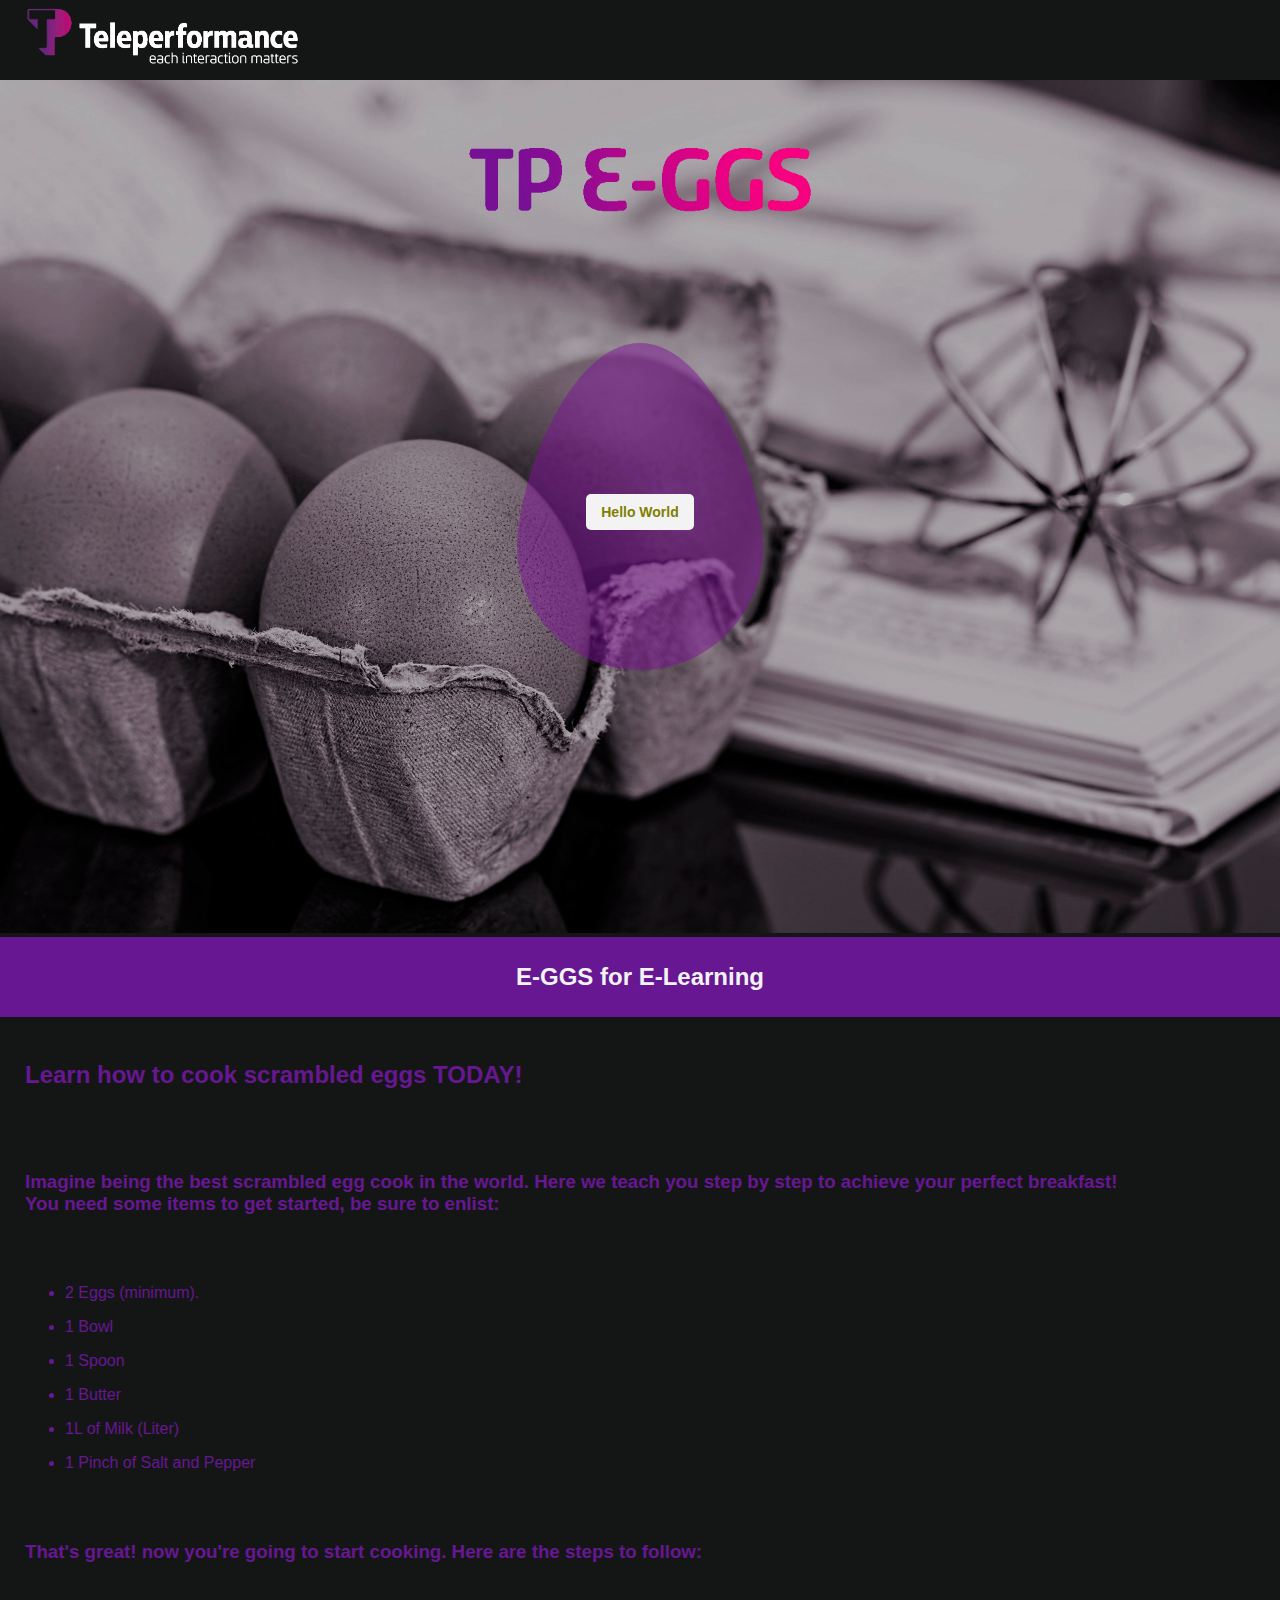
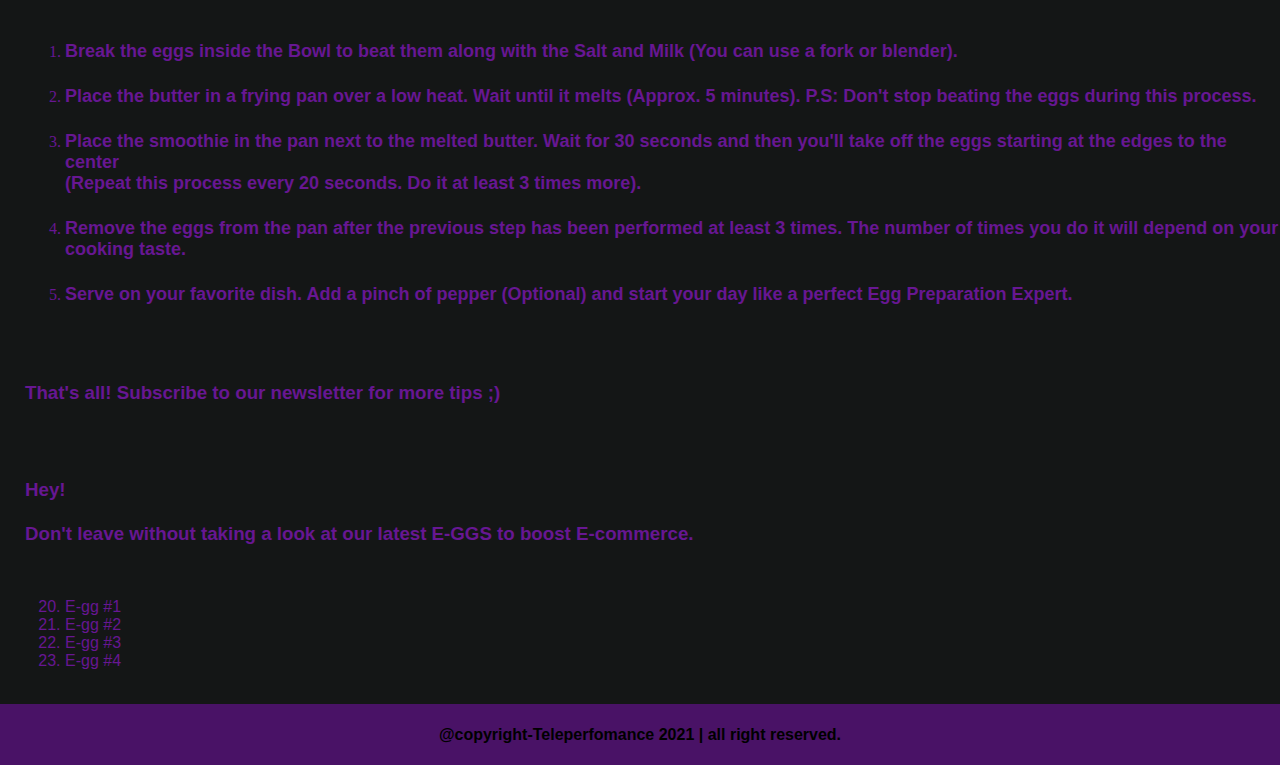
<file: index.html>
<!DOCTYPE html>
<html lang="en">

<head>
    <meta charset="UTF-8">
    <meta http-equiv="X-UA-Compatible" content="IE=edge">
    <meta name="viewport" content="width=device-width, initial-scale=1.0">
    <link rel="stylesheet" href="CSS/styles.css">
    <link rel="shortcut icon" href="Assets/favicon.png" type="image/x-icon">
    <title>Reference Test</title>
</head>

<body>
    <header>
        <section class="header">
            <div class="header-container">
                <section class="header-brand-img">
                    <a href=""><img src="Assets/Teleperformance.png" alt="Brand"></a>
                </section>
            </div>
        </section>
    </header>
    <main>
        <section class="index-background">
            <div class="index-title">
                <h1><button id="helloWorld" onclick="btnFunction()" class="index-btn-helloWorld" style="color: #808000; background-color: #f3f3f3; font-weight: bold;">Hello World</button></h1>
            </div>
            <div class="background-img">
                <img src="Assets/E-GGS.jpg" alt="Image">
            </div>
        </section>
        <div class="main-info-container">
            <div class="index-subtitle">
                <h2>
                    <p>E-GGS for E-Learning</p>
                </h2>
            </div>
            <div class="index-info-container">
                <div class="index-info">
                    <h2>
                        <p>Learn how to cook scrambled eggs TODAY!</p>
                    </h2>
                    <h3>
                        <p>Imagine being the best scrambled egg cook in the world. Here we teach you step by step to achieve your <strong>perfect</strong> breakfast!
                            </br>You need some items to get started, be sure to enlist:</p>
                    </h3>
                    <ul class="index-items">
                        <li>
                            <p>2 Eggs (minimum).</p>
                        </li>
                        <li>
                            <p>1 Bowl</p>
                        </li>
                        <li>
                            <p>1 Spoon</p>
                        </li>
                        <li>
                            <p>1 Butter</p>
                        </li>
                        <li>
                            <p>1L of Milk (Liter)</p>
                        </li>
                        <li>
                            <p>1 Pinch of Salt and Pepper</p>
                        </li>
                    </ul>
                    <h3>
                        <p>That's great! now you're going to start cooking. Here are the steps to follow:</p>
                    </h3>
                    <ol class="index-cookingSteps">
                        <li>
                            <h4>Break the eggs inside the Bowl to beat them along with the Salt and Milk (You can use a fork or blender).</h4>
                        </li>
                        <li>
                            <h4>Place the butter in a frying pan over a low heat. Wait until it melts (Approx. 5 minutes). P.S: Don't stop beating the eggs during this process.</h4>
                        </li>
                        <li>
                            <h4>Place the smoothie in the pan next to the melted butter. Wait for 30 seconds and then you'll take off the eggs starting at the edges to the center</br>(Repeat this process every 20 seconds. Do it at least 3 times more).</h4>
                        </li>
                        <li>
                            <h4>Remove the eggs from the pan after the previous step has been performed at least 3 times. The number of times you do it will depend on your cooking taste.</h4>
                        </li>
                        <li>
                            <h4>Serve on your favorite dish. Add a pinch of pepper (Optional) and start your day like a perfect Egg Preparation Expert.</h4>
                        </li>
                    </ol>
                    <h3>
                        <p>That's all! Subscribe to our newsletter for more tips ;)</p>
                    </h3>
                    <h3>
                        <p>Hey!</br>
                            </br>Don't leave without taking a look at our latest E-GGS to boost E-commerce.</p>
                    </h3>
                    <ol class="index-ol-url" start="20">
                        <a href="HTML/404.html">
                            <li>E-gg #1</li>
                        </a>
                        <a href="HTML/404.html">
                            <li>E-gg #2</li>
                        </a>
                        <a href="HTML/404.html">
                            <li>E-gg #3</li>
                        </a>
                        <a href="HTML/404.html">
                            <li>E-gg #4</li>
                        </a>
                    </ol>
                </div>
            </div>
        </div>
    </main>
    </br>
    <footer>
        <section class="footer-container">
            <div class="footer">
                <h4>@copyright-Teleperfomance 2021 | all right reserved.</h4>
            </div>
        </section>
    </footer>
    <script src="JS/script.js"></script>
</body>

</html>
</file>
<file: CSS/styles.css>
body {
    margin: 0;
    padding: 0;
    top: 0;
    bottom: 0;
    left: 0;
    right: 0;
    background-color: #141616;
}

header {
    width: 100%;
    height: 80px;
    display: grid;
    grid-template-rows: 1fr;
}

header .header-container {
    width: 100%;
    height: 80px;
    display: flex;
    background-color: #141616;
    justify-content: start;
}

header .header-brand-img {
    margin-left: 25px;
}

header .header-brand-img img {
    max-height: 100%;
}

.index-background {
    display: flex;
    margin: 0px 0px;
    height: 100%;
    justify-content: center;
    align-items: center;
}

.background-img {
    margin-bottom: 0px;
}

.background-img img {
    max-width: 100%;
}

.index-title {
    display: flex;
    position: absolute;
}

.index-btn-helloWorld {
    height: 36px;
    border: 0;
    font-size: 14px;
    border-radius: 5px;
    padding: 0 15px;
    margin: 0;
}

button {
    font-family: 'Segoe UI', Tahoma, Geneva, Verdana, sans-serif;
}

.index-subtitle {
    width: 100%;
    height: 80px;
    display: flex;
    justify-content: center;
    align-items: center;
    background-color: #671792;
    color: #f3f3f3;
}

h2 {
    font-family: 'Segoe UI', Tahoma, Geneva, Verdana, sans-serif;
}

.index-info-container {
    display: flex;
}

p {
    font-family: 'Segoe UI', Tahoma, Geneva, Verdana, sans-serif;
}

.index-info {
    display: grid;
    grid-template-columns: 1fr;
    grid-template-rows: 1fr;
    color: #671792;
    margin-left: 25px;
}

.index-items ul {
    text-decoration: none;
    color: #671792;
    font-family: 'Segoe UI', Tahoma, Geneva, Verdana, sans-serif;
}

.index-cookingSteps li h4 {
    font-size: 18px;
    font-family: 'Segoe UI', Tahoma, Geneva, Verdana, sans-serif;
}

.index-ol-url a {
    text-decoration: none;
    color: #671792;
    font-family: 'Segoe UI', Tahoma, Geneva, Verdana, sans-serif;
}

;
.footer-container {
    display: flex;
    width: 100%;
    height: 50px;
}

.footer {
    display: grid;
    grid-template: 1fr / 1fr;
    background-color: #491266;
    text-align: center;
    font-family: 'Segoe UI', Tahoma, Geneva, Verdana, sans-serif;
}
</file>
